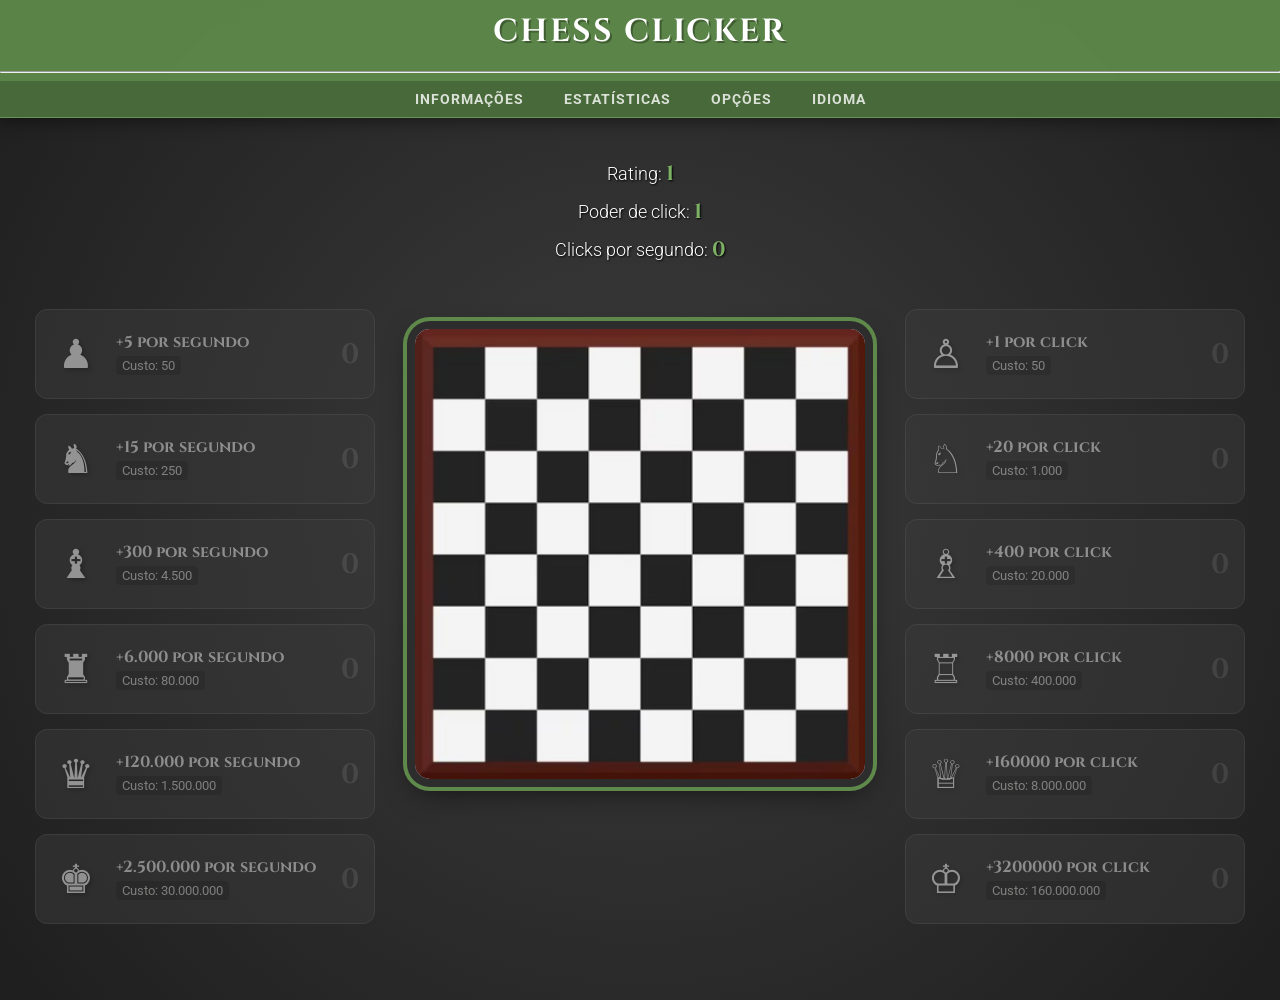
<file: index.html>
<!DOCTYPE html>
<html lang="pt-br">

<head>
    <meta charset='utf-8'>
    <meta http-equiv='X-UA-Compatible' content='IE=edge'>
    <title>Chess Clicker</title>
    <meta name='viewport' content='width=device-width, initial-scale=1'>
    <link rel='stylesheet' type='text/css' media='screen' href="./css/style.css">
    <link rel="preconnect" href="https://fonts.googleapis.com">
    <link rel="preconnect" href="https://fonts.gstatic.com" crossorigin>
    <link href="https://fonts.googleapis.com/css2?family=Cinzel:wght@700&family=Roboto:wght@400;700&display=swap"
        rel="stylesheet">
    <link rel="icon" type="image/png" href="./img/pixil-frame-0 (1).png">
</head>

<body>
    <div id="pawn-waterfall"></div>

    <header id="app-header" class="navbar navbar-dark fixed-top shadow-sm px-3">
        <span class="navbar-brand mb-0 h5 d-flex aling-items-center ">
            <h1 data-i18n="game_title">Chess Clicker</h1>
            <hr>
        </span>

        <nav class="d-flex">
            <a href="#about" data-target="popup-info" data-i18n="nav_info">Informações</a>
            <a href="#stats" data-target="popup-stats" data-i18n="nav_stats">Estatísticas</a>
            <a href="#options" data-target="popup-options" data-i18n="nav_options">Opções</a>
            <a href="#language" data-target="popup-language" data-i18n="nav_language">Idioma</a>
            
            <a href="#" id="nav-prestige-btn" style="display: none; color: #ffd700; text-shadow: 0 0 8px rgba(255, 215, 0, 0.6);" data-i18n="nav_prestige">Prestígio</a>
        </nav>
    </header>

    <div id="popup-info" class="popup-window">
        <h3 data-i18n="popup_info_title">Informações</h3>
        <p data-i18n="popup_info_desc">Chess Clicker é um jogo em javascript criado por Gabriel e Vinicius</p>
        <button class="close-btn">X</button>
    </div>

    <div id="popup-stats" class="popup-window">
        <h3 data-i18n="popup_stats_title">Estatísticas</h3>
        <p data-i18n="popup_stats_desc">Coloque o conteúdo das estatísticas aqui...</p>
        <button class="close-btn">X</button>
    </div>

    <div id="popup-options" class="popup-window">
        <h3 data-i18n="popup_options_title">Opções</h3>
        <hr>
        <div class="option-row">
            <span data-i18n="option_music">Música</span>
            <button id="music-toggle-btn" class="btn-toggle on">ON</button>
        </div>
        <hr>
        <div class="option-row">
            <span data-i18n="option_sounds">Sons</span>
            <button id="sound-toggle-btn" class="btn-toggle on">ON</button>
        </div>
        <hr>
        <div class="option-row">
            <span data-i18n="option_numbers">Numeros</span>
            <button id="number-toggle-btn" class="btn-toggle on">ON</button>
        </div>
        <hr>
        <button class="close-btn">X</button>
    </div>

    <div id="popup-language" class="popup-window">
        <h3 data-i18n="popup_lang_title">Idioma</h3>
        <p data-i18n="popup_lang_desc">Escolha o seu idioma:</p>
        <div class="language-options">
            <button id="btn-lang-pt-br" class="btn-language">Português</button>
            <button id="btn-lang-en" class="btn-language">English</button>
        </div>
        <button class="close-btn">X</button>
    </div>

    <br>

    <p><span data-i18n="score_rating">Rating</span>: <span id="score-value">0</span></p>
    <p><span data-i18n="score_click_power">Poder de click</span>: <span id="clickPower-value">1</span></p>
    <p><span data-i18n="score_cps">Clicks por segundo</span>: <span id="clicksPerSecond-value">0</span></p>

    <div class="container">
        <div class="container">
            <div class="black-pieces">
                <button id="black-pawn" class="black">♟
                    <div class="text-container">
                        <span class="title" data-i18n="black_pawn_title">+5 por segundo</span>
                        <span class="description">
                            <span data-i18n="cost_label">Custo</span>: <span class="cost-value">50</span>
                        </span>
                    </div>
                    <span class="quantity">0</span>
                </button>
                <button id="black-knight" class="black">♞
                    <div class="text-container">
                        <span class="title" data-i18n="black_knight_title">+15 por segundo</span>
                        <span class="description">
                            <span data-i18n="cost_label">Custo</span>: <span class="cost-value">250</span>
                        </span>
                    </div>
                    <span class="quantity">0</span>
                </button>
                <button id="black-bishop" class="black">♝
                    <div class="text-container">
                        <span class="title" data-i18n="black_bishop_title">+300 por segundo</span>
                        <span class="description">
                            <span data-i18n="cost_label">Custo</span>: <span class="cost-value">4500</span>
                        </span>
                    </div>
                    <span class="quantity">0</span>
                </button>
                <button id="black-rook" class="black">♜
                    <div class="text-container">
                        <span class="title" data-i18n="black_rook_title">+6.000 por segundo</span>
                        <span class="description">
                            <span data-i18n="cost_label">Custo</span>: <span class="cost-value">80000</span>
                        </span>
                    </div>
                    <span class="quantity">0</span>
                </button>
                <button id="black-queen" class="black">♛
                    <div class="text-container">
                        <span class="title" data-i18n="black_queen_title">+120.000 por segundo</span>
                        <span class="description">
                            <span data-i18n="cost_label">Custo</span>: <span class="cost-value">1500000</span>
                        </span>
                    </div>
                    <span class="quantity">0</span>
                </button>
                <button id="black-king" class="black">♚
                    <div class="text-container">
                        <span class="title" data-i18n="black_king_title">+2.500.000 por segundo</span>
                        <span class="description">
                            <span data-i18n="cost_label">Custo</span>: <span class="cost-value">30000000</span>
                        </span>
                    </div>
                    <span class="quantity">0</span>
                </button>
            </div>

            <div id="gameArea">
                <img src="./img/tabuleiro.png" alt="Tabuleiro">
            </div>

            <div class="white-pieces">
                <button id="white-pawn" class="white">♙
                    <div class="text-container">
                        <span class="title" data-i18n="white_pawn_title">+1 por click</span>
                        <span class="description">
                            <span data-i18n="cost_label">Custo</span>: <span class="cost-value">50</span>
                        </span>
                    </div>
                    <span class="quantity">0</span>
                </button>
                <button id="white-knight" class="white">♘
                    <div class="text-container">
                        <span class="title" data-i18n="white_knight_title">+20 por click</span>
                        <span class="description">
                            <span data-i18n="cost_label">Custo</span>: <span class="cost-value">1000</span>
                        </span>
                    </div>
                    <span class="quantity">0</span>
                </button>
                <button id="white-bishop" class="white">♗
                    <div class="text-container">
                        <span class="title" data-i18n="white_bishop_title">+400 por click</span>
                        <span class="description">
                            <span data-i18n="cost_label">Custo</span>: <span class="cost-value">20000</span>
                        </span>
                    </div>
                    <span class="quantity">0</span>
                </button>
                <button id="white-rook" class="white">♖
                    <div class="text-container">
                        <span class="title" data-i18n="white_rook_title">+8000 por click</span>
                        <span class="description">
                            <span data-i18n="cost_label">Custo</span>: <span class="cost-value">400000</span>
                        </span>
                    </div>
                    <span class="quantity">0</span>
                </button>
                <button id="white-queen" class="white">♕
                    <div class="text-container">
                        <span class="title" data-i18n="white_queen_title">+160000 por click</span>
                        <span class="description">
                            <span data-i18n="cost_label">Custo</span>: <span class="cost-value">8000000</span>
                        </span>
                    </div>
                    <span class="quantity">0</span>
                </button>
                <button id="white-king" class="white">♔
                    <div class="text-container">
                        <span class="title" data-i18n="white_king_title">+3200000 por click</span>
                        <span class="description">
                            <span data-i18n="cost_label">Custo</span>: <span class="cost-value">160000000</span>
                        </span>
                    </div>
                    <span class="quantity">0</span>
                </button>
            </div>
        </div>
        
        <div id="popup-prestige" class="modal-overlay" style="display: none;">
            <div class="modal-content prestige-theme">
                <h2 style="color: #ffd700; margin-top: 0; text-shadow: 0 0 10px rgba(255, 215, 0, 0.5);" 
                    data-i18n="prestige_title">ASCENSÃO</h2>
                
                <p data-i18n="prestige_msg_max">Você atingiu o nível máximo.</p>
                <p style="color: #ff6b6b; font-size: 0.9rem;" 
                   data-i18n="prestige_msg_warning">Ao ascender, você perde ouro e peças, mas ganha poder eterno.</p>
                
                <div class="prestige-info-box">
                    <p>
                        <span data-i18n="prestige_lbl_level">Nível Atual</span>: 
                        <span id="current-prestige-lvl">0</span>
                    </p>
                    <p>
                        <span data-i18n="prestige_lbl_mult">Novo Multiplicador</span>: 
                        <span id="new-prestige-mult" style="color: #ffd700; font-weight: bold;">x2</span>
                    </p>
                </div>
        
                <div class="modal-buttons">
                    <button id="btn-cancel-prestige" class="btn-cancel" data-i18n="btn_cancel">Cancelar</button>
                    <button id="btn-confirm-prestige" class="btn-confirm" data-i18n="btn_ascend">ASCENDER</button>
                </div>
            </div>
        </div>

        <script src="./js/index.js"></script>
        
</body>
</html>
</file>
<file: css/style.css>
/* --- CONFIGURAÇÕES GERAIS E FUNDO --- */
body {
    font-family: 'Roboto', sans-serif;
    text-align: center;
    display: flex;
    justify-content: center;
    flex-direction: column;
    /* Fundo com um degradê radial sutil */
    background: radial-gradient(circle at center, rgb(60, 60, 60) 0%, rgb(30, 30, 30) 100%);
    padding-top: 100px;
    color: white;
    min-height: 100vh;
    margin: 0;
}

/* --- CABEÇALHO (Estilo "Glassmorphism") --- */
header {
    background: rgba(94, 137, 74, 0.95);
    backdrop-filter: blur(10px);
    position: fixed;
    width: 100%;
    top: 0;
    left: 0;
    z-index: 1000;
    box-shadow: 0 4px 15px rgba(0,0,0,0.4);
    border-bottom: 1px solid rgba(255,255,255,0.1);
}

header h1 {
    font-family: 'Cinzel', serif;
    text-transform: uppercase;
    letter-spacing: 2px;
    text-shadow: 2px 2px 0px rgba(0,0,0,0.3);
    margin: 0;
    padding: 10px 0;
    color: white;
}

#app-header nav {
    background: rgba(0, 0, 0, 0.2);
    padding: 10px 0;
    display: flex;
    justify-content: center;
    gap: 40px;
}

#app-header a {
    text-decoration: none;
    color: rgba(255, 255, 255, 0.8);
    font-weight: bold;
    text-transform: uppercase;
    font-size: 14px;
    letter-spacing: 1px;
    transition: all 0.3s ease;
    position: relative;
}

#app-header a:hover {
    color: #ffffff;
    text-shadow: 0 0 8px rgba(255, 255, 255, 0.5);
}

#app-header a::after {
    content: '';
    position: absolute;
    width: 0;
    height: 2px;
    bottom: -5px;
    left: 0;
    background-color: white;
    transition: width 0.3s;
}

#app-header a:hover::after {
    width: 100%;
}

/* --- SCORE E STATUS --- */
body > p {
    font-size: 1.1rem;
    margin: 5px 0;
    text-shadow: 1px 1px 2px black;
    font-weight: 300;
    color: white;
}

body > p span[id] {
    font-weight: bold;
    color: #7db265;
    font-family: 'Cinzel', serif;
    font-size: 1.3rem;
}

/* --- CONTAINER DO JOGO --- */
.container {
    display: flex;
    justify-content: center;
    align-items: flex-start;
    gap: 40px;
    padding: 20px;
}

/* --- ÁREA CENTRAL (TABULEIRO) --- */
#gameArea {
    width: 450px;
    height: 450px;
    position: relative;
    background-color: rgb(196, 224, 250);
    cursor: pointer;
    flex-shrink: 0;
    border-radius: 15px;
    box-shadow: 
        0 0 0 8px #2d2d2d,
        0 0 0 12px #5e894a,
        0 10px 30px rgba(0,0,0,0.7);
    overflow: hidden;
    transition: transform 0.1s;
    margin-top: 20px;
    display: flex;
    justify-content: center;
    align-items: center;
}

#gameArea:active {
    transform: scale(0.98);
}

#gameArea img {
    max-width: 100%;
    max-height: 100%;
    object-fit: contain;
}

/* --- BOTÕES DAS PEÇAS (CARDS) --- */
.black-pieces,
.white-pieces {
    display: flex;
    flex-direction: column;
    gap: 15px;
    width: 340px;
}

.white,
.black {
    width: 100%;
    height: auto;
    min-height: 90px;
    padding: 15px;
    display: grid;
    grid-template-columns: 50px 1fr auto;
    align-items: center;
    gap: 15px;
    background: linear-gradient(145deg, #5e894a, #4a6b3a);
    border: none;
    border-radius: 12px;
    color: white;
    box-shadow: 
        0 4px 0 #2e4424,
        0 5px 10px rgba(0,0,0,0.3);
    transition: all 0.2s cubic-bezier(0.175, 0.885, 0.32, 1.275);
    position: relative;
    overflow: hidden;
    font-size: 40px;
    text-shadow: 2px 2px 4px rgba(0,0,0,0.4);
}

.white::before, .black::before {
    content: '';
    position: absolute;
    top: 0; left: -100%;
    width: 100%; height: 100%;
    background: linear-gradient(90deg, transparent, rgba(255,255,255,0.2), transparent);
    transition: 0.5s;
}

.white:hover::before, .black:hover::before {
    left: 100%;
}

.white:not(.disabled):hover,
.black:not(.disabled):hover {
    transform: translateY(-4px);
    background: linear-gradient(145deg, #6ba152, #557a41);
    box-shadow: 
        0 8px 0 #2e4424,
        0 15px 20px rgba(0,0,0,0.4);
    cursor: pointer;
}

.white:active, .black:active {
    transform: translateY(2px);
    box-shadow: 0 2px 0 #2e4424, 0 2px 5px rgba(0,0,0,0.2);
}

.text-container {
    display: flex;
    flex-direction: column;
    align-items: flex-start;
    text-align: left;
    font-size: 16px;
    text-shadow: none;
}

.title {
    font-family: 'Cinzel', serif;
    font-size: 16px;
    font-weight: bold;
    color: #f0f0f0;
    line-height: 1.2;
    margin-bottom: 4px;
}

.description {
    font-family: 'Roboto', sans-serif;
    font-size: 13px;
    color: #cfdac6;
    background: rgba(0,0,0,0.2);
    padding: 2px 6px;
    border-radius: 4px;
}

.quantity {
    font-family: 'Cinzel', serif;
    font-size: 28px;
    font-weight: bold;
    color: rgba(255,255,255,0.2);
    margin-left: 0;
    padding-left: 0;
    text-shadow: none;
}

.white:not(.disabled):hover .quantity,
.black:not(.disabled):hover .quantity {
    color: rgba(255,255,255,1);
    text-shadow: 0 0 10px rgba(255,255,255,0.5);
}

/* --- ESTADOS DE DESABILITADO --- */
.disabled {
    opacity: 0.5;
    cursor: not-allowed;
    filter: grayscale(0.8);
    box-shadow: none !important;
    background: #3a3a3a !important;
    border: 1px solid #555;
    transform: none !important;
}

/* --- FLOATING TEXT --- */
.floating-text {
    position: absolute;
    font-family: 'Cinzel', serif;
    font-size: 2.5em;
    font-weight: bold;
    color: #a8e686;
    text-shadow: 0 0 10px rgba(0,0,0,1);
    pointer-events: none;
    z-index: 2000;
    animation: floatUpAndFade 1s forwards;
}

@keyframes floatUpAndFade {
    0% { transform: translateY(0) scale(1); opacity: 1; }
    100% { transform: translateY(-80px) scale(1.5); opacity: 0; }
}

/* --- PULSO DO TABULEIRO --- */
.pulse {
    animation: boardPulse 0.3s;
}
@keyframes boardPulse {
    0% { transform: scale(1); box-shadow: 0 0 0 8px #2d2d2d, 0 0 0 12px #5e894a; }
    50% { transform: scale(1.02); box-shadow: 0 0 0 8px #2d2d2d, 0 0 0 15px #a8e686; }
    100% { transform: scale(1); box-shadow: 0 0 0 8px #2d2d2d, 0 0 0 12px #5e894a; }
}

/* --- POPUPS CORRIGIDOS --- */
.popup-window {
    position: fixed; 
    top: 0;          
    left: 0;
    width: 100%;
    height: auto;
    box-sizing: border-box;
    
    background: #2d2d2d;
    border: 2px solid #5e894a;
    border-top: none; 
    border-radius: 0 0 15px 15px;
    box-shadow: 0 10px 40px rgba(0,0,0,0.8);
    color: white;
    padding: 30px;
    z-index: 3000;
    
    opacity: 0;
    transform: translateY(-100%);
    transition: transform 0.3s ease-out, opacity 0.3s ease-out;
    pointer-events: none; 
}

.popup-window.visible {
    opacity: 1;
    transform: translateY(0);
    pointer-events: auto; 
}

.popup-window h3 {
    font-family: 'Cinzel', serif;
    color: #5e894a;
    border-bottom: 1px solid #444;
    padding-bottom: 10px;
    margin-top: 0;
}

.popup-window button.close-btn {
    position: absolute;
    top: 15px;
    right: 20px;
    background: none;
    border: none;
    font-size: 20px;
    font-weight: bold;
    color: #777;
    transition: 0.3s;
    cursor: pointer;
}
.popup-window button.close-btn:hover { color: white; }

/* Botões de Toggle e Idioma */
.option-row {
    display: flex;
    gap: 10px;
    align-items: center;
    padding: 10px 0;
    font-size: 18px;
    justify-content: center;
}

.btn-toggle {
    width: 80px;
    padding: 10px;
    font-weight: bold;
    color: white;
    border: 2px solid #333;
    border-radius: 8px;
    cursor: pointer;
    transition: background-color 0.3s;
    font-size: 16px;
    background-color: #d9534f;
    font-family: 'Roboto', sans-serif;
    box-shadow: 0 4px 0 #222;
}
.btn-toggle:active {
    transform: translateY(2px);
    box-shadow: 0 1px 0 #222;
}
.btn-toggle.on {
    background-color: #4a6b3a; 
}

/* Botões de Idioma */
.language-options {
    display: flex;
    justify-content: center;
    align-items: center;
    gap: 20px;
    margin-top: 25px;
    margin-bottom: 15px;
}

.btn-language {
    background-color: #4a6b3a;
    color: white;
    border: 2px solid #333;
    border-radius: 8px;
    padding: 12px 24px;
    font-size: 16px;
    font-weight: bold;
    cursor: pointer;
    transition: background-color 0.3s ease, transform 0.2s ease;
    font-family: 'Roboto', sans-serif;
    box-shadow: 0 4px 0 #222;
}

.btn-language:hover {
    background-color: #5e894a;
    transform: scale(1.05);
}

.btn-language:active {
    transform: scale(0.95) translateY(2px);
    box-shadow: 0 1px 0 #222;
}

/* --- CASCATA E BÔNUS --- */
#pawn-waterfall {
    position: fixed;
    top: 0; left: 0; width: 100vw; height: 100vh;
    z-index: 2000; pointer-events: none; overflow: hidden;
}
.falling-pawn {
    position: absolute; top: -50px; color: #4a6b3a;
    font-size: 20px; opacity: 0.3; user-select: none;
    animation: fall linear; filter: blur(1px);
}
@keyframes fall {
    0% { transform: translateY(0) rotate(0deg); }
    100% { transform: translateY(110vh) rotate(360deg); }
}

.golden-pawn {
    position: absolute; top: -50px; font-size: 60px;
    user-select: none; color: #FFD700;
    text-shadow: 0 0 20px #FFD700;
    animation: fall linear; 
    pointer-events: auto; cursor: pointer;
    z-index: 2001; transition: transform 0.2s ease;
}
.golden-pawn:hover { transform: scale(1.3); filter: brightness(1.2); }


/* --- ESTILO DO PRESTÍGIO --- */

/* Fundo escuro que cobre a tela inteira */
.modal-overlay {
    position: fixed;
    top: 0;
    left: 0;
    width: 100vw;
    height: 100vh;
    background: rgba(0, 0, 0, 0.85);
    z-index: 9999;
    display: flex;
    justify-content: center;
    align-items: center;
    backdrop-filter: blur(5px);
}

/* A caixa da janela */
.modal-content.prestige-theme {
    background: #1a1a1a;
    border: 2px solid #ffd700; /* Borda Dourada */
    padding: 30px;
    border-radius: 15px;
    text-align: center;
    color: white;
    width: 90%;
    max-width: 400px;
    box-shadow: 0 0 40px rgba(255, 215, 0, 0.2);
    animation: popIn 0.3s cubic-bezier(0.175, 0.885, 0.32, 1.275);
}

.prestige-info-box {
    background: rgba(255, 215, 0, 0.05);
    padding: 15px;
    margin: 20px 0;
    border-radius: 8px;
    border: 1px solid rgba(255, 215, 0, 0.3);
}

.modal-buttons {
    display: flex;
    justify-content: space-between;
    gap: 15px;
}

.btn-confirm {
    background: #ffd700;
    color: #1a1a1a;
    font-weight: bold;
    border: none;
    padding: 12px 0;
    width: 100%;
    border-radius: 8px;
    cursor: pointer;
    font-family: 'Cinzel', serif;
    transition: transform 0.2s;
}

.btn-confirm:hover {
    transform: scale(1.05);
    box-shadow: 0 0 15px rgba(255, 215, 0, 0.4);
}

.btn-cancel {
    background: transparent;
    color: #aaa;
    border: 1px solid #555;
    padding: 12px 0;
    width: 100%;
    border-radius: 8px;
    cursor: pointer;
    font-family: 'Roboto', sans-serif;
}

.btn-cancel:hover {
    color: white;
    border-color: white;
}

@keyframes popIn {
    from { transform: scale(0.8); opacity: 0; }
    to { transform: scale(1); opacity: 1; }
}

/* --- TEXTO FLUTUANTE DOURADO (BÔNUS) --- */
.golden-floating-text {
    position: fixed; /* Fixed para garantir que apareça onde o mouse está */
    font-family: 'Cinzel', serif;
    font-size: 2.5rem; /* Maior que o normal */
    font-weight: bold;
    color: #FFD700; /* Dourado */
    text-shadow: 0 0 15px rgba(255, 215, 0, 0.8), 2px 2px 0px black;
    pointer-events: none; /* O mouse ignora o texto */
    z-index: 3000; /* Fica acima de tudo */
    animation: floatUpGolden 1.5s ease-out forwards;
}

@keyframes floatUpGolden {
    0% {
        transform: translateY(0) scale(1);
        opacity: 1;
    }
    100% {
        transform: translateY(-100px) scale(1.2); /* Sobe mais alto e cresce */
        opacity: 0;
    }
}
</file>
<file: projeto_chess_clicker/css/style.css>
/* --- CONFIGURAÇÕES GERAIS E FUNDO --- */
body {
    font-family: 'Roboto', sans-serif;
    text-align: center;
    display: flex;
    justify-content: center;
    flex-direction: column;
    /* Fundo com um degradê radial sutil */
    background: radial-gradient(circle at center, rgb(60, 60, 60) 0%, rgb(30, 30, 30) 100%);
    padding-top: 100px;
    color: white;
    min-height: 100vh;
    margin: 0;
}

/* --- CABEÇALHO (Estilo "Glassmorphism") --- */
header {
    background: rgba(94, 137, 74, 0.95);
    backdrop-filter: blur(10px);
    position: fixed;
    width: 100%;
    top: 0;
    left: 0;
    z-index: 1000;
    box-shadow: 0 4px 15px rgba(0,0,0,0.4);
    border-bottom: 1px solid rgba(255,255,255,0.1);
}

header h1 {
    font-family: 'Cinzel', serif;
    text-transform: uppercase;
    letter-spacing: 2px;
    text-shadow: 2px 2px 0px rgba(0,0,0,0.3);
    margin: 0;
    padding: 10px 0;
    color: white;
}

#app-header nav {
    background: rgba(0, 0, 0, 0.2);
    padding: 10px 0;
    display: flex;
    justify-content: center;
    gap: 40px;
}

#app-header a {
    text-decoration: none;
    color: rgba(255, 255, 255, 0.8);
    font-weight: bold;
    text-transform: uppercase;
    font-size: 14px;
    letter-spacing: 1px;
    transition: all 0.3s ease;
    position: relative;
}

#app-header a:hover {
    color: #ffffff;
    text-shadow: 0 0 8px rgba(255, 255, 255, 0.5);
}

#app-header a::after {
    content: '';
    position: absolute;
    width: 0;
    height: 2px;
    bottom: -5px;
    left: 0;
    background-color: white;
    transition: width 0.3s;
}

#app-header a:hover::after {
    width: 100%;
}

/* --- SCORE E STATUS --- */
body > p {
    font-size: 1.1rem;
    margin: 5px 0;
    text-shadow: 1px 1px 2px black;
    font-weight: 300;
    color: white;
}

body > p span[id] {
    font-weight: bold;
    color: #7db265;
    font-family: 'Cinzel', serif;
    font-size: 1.3rem;
}

/* --- CONTAINER DO JOGO --- */
.container {
    display: flex;
    justify-content: center;
    align-items: flex-start;
    gap: 40px;
    padding: 20px;
}

/* --- ÁREA CENTRAL (TABULEIRO) --- */
#gameArea {
    width: 450px;
    height: 450px;
    position: relative;
    background-color: rgb(196, 224, 250);
    cursor: pointer;
    flex-shrink: 0;
    border-radius: 15px;
    box-shadow: 
        0 0 0 8px #2d2d2d,
        0 0 0 12px #5e894a,
        0 10px 30px rgba(0,0,0,0.7);
    overflow: hidden;
    transition: transform 0.1s;
    margin-top: 20px;
    display: flex;
    justify-content: center;
    align-items: center;
}

#gameArea:active {
    transform: scale(0.98);
}

#gameArea img {
    max-width: 100%;
    max-height: 100%;
    object-fit: contain;
}

/* --- BOTÕES DAS PEÇAS (CARDS) --- */
.black-pieces,
.white-pieces {
    display: flex;
    flex-direction: column;
    gap: 15px;
    width: 340px;
}

.white,
.black {
    width: 100%;
    height: auto;
    min-height: 90px;
    padding: 15px;
    display: grid;
    grid-template-columns: 50px 1fr auto;
    align-items: center;
    gap: 15px;
    background: linear-gradient(145deg, #5e894a, #4a6b3a);
    border: none;
    border-radius: 12px;
    color: white;
    box-shadow: 
        0 4px 0 #2e4424,
        0 5px 10px rgba(0,0,0,0.3);
    transition: all 0.2s cubic-bezier(0.175, 0.885, 0.32, 1.275);
    position: relative;
    overflow: hidden;
    font-size: 40px;
    text-shadow: 2px 2px 4px rgba(0,0,0,0.4);
}

.white::before, .black::before {
    content: '';
    position: absolute;
    top: 0; left: -100%;
    width: 100%; height: 100%;
    background: linear-gradient(90deg, transparent, rgba(255,255,255,0.2), transparent);
    transition: 0.5s;
}

.white:hover::before, .black:hover::before {
    left: 100%;
}

.white:not(.disabled):hover,
.black:not(.disabled):hover {
    transform: translateY(-4px);
    background: linear-gradient(145deg, #6ba152, #557a41);
    box-shadow: 
        0 8px 0 #2e4424,
        0 15px 20px rgba(0,0,0,0.4);
    cursor: pointer;
}

.white:active, .black:active {
    transform: translateY(2px);
    box-shadow: 0 2px 0 #2e4424, 0 2px 5px rgba(0,0,0,0.2);
}

.text-container {
    display: flex;
    flex-direction: column;
    align-items: flex-start;
    text-align: left;
    font-size: 16px;
    text-shadow: none;
}

.title {
    font-family: 'Cinzel', serif;
    font-size: 16px;
    font-weight: bold;
    color: #f0f0f0;
    line-height: 1.2;
    margin-bottom: 4px;
}

.description {
    font-family: 'Roboto', sans-serif;
    font-size: 13px;
    color: #cfdac6;
    background: rgba(0,0,0,0.2);
    padding: 2px 6px;
    border-radius: 4px;
}

.quantity {
    font-family: 'Cinzel', serif;
    font-size: 28px;
    font-weight: bold;
    color: rgba(255,255,255,0.2);
    margin-left: 0;
    padding-left: 0;
    text-shadow: none;
}

.white:not(.disabled):hover .quantity,
.black:not(.disabled):hover .quantity {
    color: rgba(255,255,255,1);
    text-shadow: 0 0 10px rgba(255,255,255,0.5);
}

/* --- ESTADOS DE DESABILITADO --- */
.disabled {
    opacity: 0.5;
    cursor: not-allowed;
    filter: grayscale(0.8);
    box-shadow: none !important;
    background: #3a3a3a !important;
    border: 1px solid #555;
    transform: none !important;
}

/* --- FLOATING TEXT --- */
.floating-text {
    position: absolute;
    font-family: 'Cinzel', serif;
    font-size: 2.5em;
    font-weight: bold;
    color: #a8e686;
    text-shadow: 0 0 10px rgba(0,0,0,1);
    pointer-events: none;
    z-index: 2000;
    animation: floatUpAndFade 1s forwards;
}

@keyframes floatUpAndFade {
    0% { transform: translateY(0) scale(1); opacity: 1; }
    100% { transform: translateY(-80px) scale(1.5); opacity: 0; }
}

/* --- PULSO DO TABULEIRO --- */
.pulse {
    animation: boardPulse 0.3s;
}
@keyframes boardPulse {
    0% { transform: scale(1); box-shadow: 0 0 0 8px #2d2d2d, 0 0 0 12px #5e894a; }
    50% { transform: scale(1.02); box-shadow: 0 0 0 8px #2d2d2d, 0 0 0 15px #a8e686; }
    100% { transform: scale(1); box-shadow: 0 0 0 8px #2d2d2d, 0 0 0 12px #5e894a; }
}

/* --- POPUPS CORRIGIDOS --- */
.popup-window {
    position: fixed; 
    top: 0;          
    left: 0;
    width: 100%;
    height: auto;
    box-sizing: border-box;
    
    background: #2d2d2d;
    border: 2px solid #5e894a;
    border-top: none; 
    border-radius: 0 0 15px 15px;
    box-shadow: 0 10px 40px rgba(0,0,0,0.8);
    color: white;
    padding: 30px;
    z-index: 3000;
    
    opacity: 0;
    transform: translateY(-100%);
    transition: transform 0.3s ease-out, opacity 0.3s ease-out;
    pointer-events: none; 
}

.popup-window.visible {
    opacity: 1;
    transform: translateY(0);
    pointer-events: auto; 
}

.popup-window h3 {
    font-family: 'Cinzel', serif;
    color: #5e894a;
    border-bottom: 1px solid #444;
    padding-bottom: 10px;
    margin-top: 0;
}

.popup-window button.close-btn {
    position: absolute;
    top: 15px;
    right: 20px;
    background: none;
    border: none;
    font-size: 20px;
    font-weight: bold;
    color: #777;
    transition: 0.3s;
    cursor: pointer;
}
.popup-window button.close-btn:hover { color: white; }

/* Botões de Toggle e Idioma */
.option-row {
    display: flex;
    gap: 10px;
    align-items: center;
    padding: 10px 0;
    font-size: 18px;
    justify-content: center;
}

.btn-toggle {
    width: 80px;
    padding: 10px;
    font-weight: bold;
    color: white;
    border: 2px solid #333;
    border-radius: 8px;
    cursor: pointer;
    transition: background-color 0.3s;
    font-size: 16px;
    background-color: #d9534f;
    font-family: 'Roboto', sans-serif;
    box-shadow: 0 4px 0 #222;
}
.btn-toggle:active {
    transform: translateY(2px);
    box-shadow: 0 1px 0 #222;
}
.btn-toggle.on {
    background-color: #4a6b3a; 
}

/* Botões de Idioma */
.language-options {
    display: flex;
    justify-content: center;
    align-items: center;
    gap: 20px;
    margin-top: 25px;
    margin-bottom: 15px;
}

.btn-language {
    background-color: #4a6b3a;
    color: white;
    border: 2px solid #333;
    border-radius: 8px;
    padding: 12px 24px;
    font-size: 16px;
    font-weight: bold;
    cursor: pointer;
    transition: background-color 0.3s ease, transform 0.2s ease;
    font-family: 'Roboto', sans-serif;
    box-shadow: 0 4px 0 #222;
}

.btn-language:hover {
    background-color: #5e894a;
    transform: scale(1.05);
}

.btn-language:active {
    transform: scale(0.95) translateY(2px);
    box-shadow: 0 1px 0 #222;
}

/* --- CASCATA E BÔNUS --- */
#pawn-waterfall {
    position: fixed;
    top: 0; left: 0; width: 100vw; height: 100vh;
    z-index: 2000; pointer-events: none; overflow: hidden;
}
.falling-pawn {
    position: absolute; top: -50px; color: #4a6b3a;
    font-size: 20px; opacity: 0.3; user-select: none;
    animation: fall linear; filter: blur(1px);
}
@keyframes fall {
    0% { transform: translateY(0) rotate(0deg); }
    100% { transform: translateY(110vh) rotate(360deg); }
}

.golden-pawn {
    position: absolute; top: -50px; font-size: 60px;
    user-select: none; color: #FFD700;
    text-shadow: 0 0 20px #FFD700;
    animation: fall linear; 
    pointer-events: auto; cursor: pointer;
    z-index: 2001; transition: transform 0.2s ease;
}
.golden-pawn:hover { transform: scale(1.3); filter: brightness(1.2); }


/* --- ESTILO DO PRESTÍGIO --- */

/* Fundo escuro que cobre a tela inteira */
.modal-overlay {
    position: fixed;
    top: 0;
    left: 0;
    width: 100vw;
    height: 100vh;
    background: rgba(0, 0, 0, 0.85);
    z-index: 9999;
    display: flex;
    justify-content: center;
    align-items: center;
    backdrop-filter: blur(5px);
}

/* A caixa da janela */
.modal-content.prestige-theme {
    background: #1a1a1a;
    border: 2px solid #ffd700; /* Borda Dourada */
    padding: 30px;
    border-radius: 15px;
    text-align: center;
    color: white;
    width: 90%;
    max-width: 400px;
    box-shadow: 0 0 40px rgba(255, 215, 0, 0.2);
    animation: popIn 0.3s cubic-bezier(0.175, 0.885, 0.32, 1.275);
}

.prestige-info-box {
    background: rgba(255, 215, 0, 0.05);
    padding: 15px;
    margin: 20px 0;
    border-radius: 8px;
    border: 1px solid rgba(255, 215, 0, 0.3);
}

.modal-buttons {
    display: flex;
    justify-content: space-between;
    gap: 15px;
}

.btn-confirm {
    background: #ffd700;
    color: #1a1a1a;
    font-weight: bold;
    border: none;
    padding: 12px 0;
    width: 100%;
    border-radius: 8px;
    cursor: pointer;
    font-family: 'Cinzel', serif;
    transition: transform 0.2s;
}

.btn-confirm:hover {
    transform: scale(1.05);
    box-shadow: 0 0 15px rgba(255, 215, 0, 0.4);
}

.btn-cancel {
    background: transparent;
    color: #aaa;
    border: 1px solid #555;
    padding: 12px 0;
    width: 100%;
    border-radius: 8px;
    cursor: pointer;
    font-family: 'Roboto', sans-serif;
}

.btn-cancel:hover {
    color: white;
    border-color: white;
}

@keyframes popIn {
    from { transform: scale(0.8); opacity: 0; }
    to { transform: scale(1); opacity: 1; }
}

/* --- TEXTO FLUTUANTE DOURADO (BÔNUS) --- */
.golden-floating-text {
    position: fixed; /* Fixed para garantir que apareça onde o mouse está */
    font-family: 'Cinzel', serif;
    font-size: 2.5rem; /* Maior que o normal */
    font-weight: bold;
    color: #FFD700; /* Dourado */
    text-shadow: 0 0 15px rgba(255, 215, 0, 0.8), 2px 2px 0px black;
    pointer-events: none; /* O mouse ignora o texto */
    z-index: 3000; /* Fica acima de tudo */
    animation: floatUpGolden 1.5s ease-out forwards;
}

@keyframes floatUpGolden {
    0% {
        transform: translateY(0) scale(1);
        opacity: 1;
    }
    100% {
        transform: translateY(-100px) scale(1.2); /* Sobe mais alto e cresce */
        opacity: 0;
    }
}
</file>
